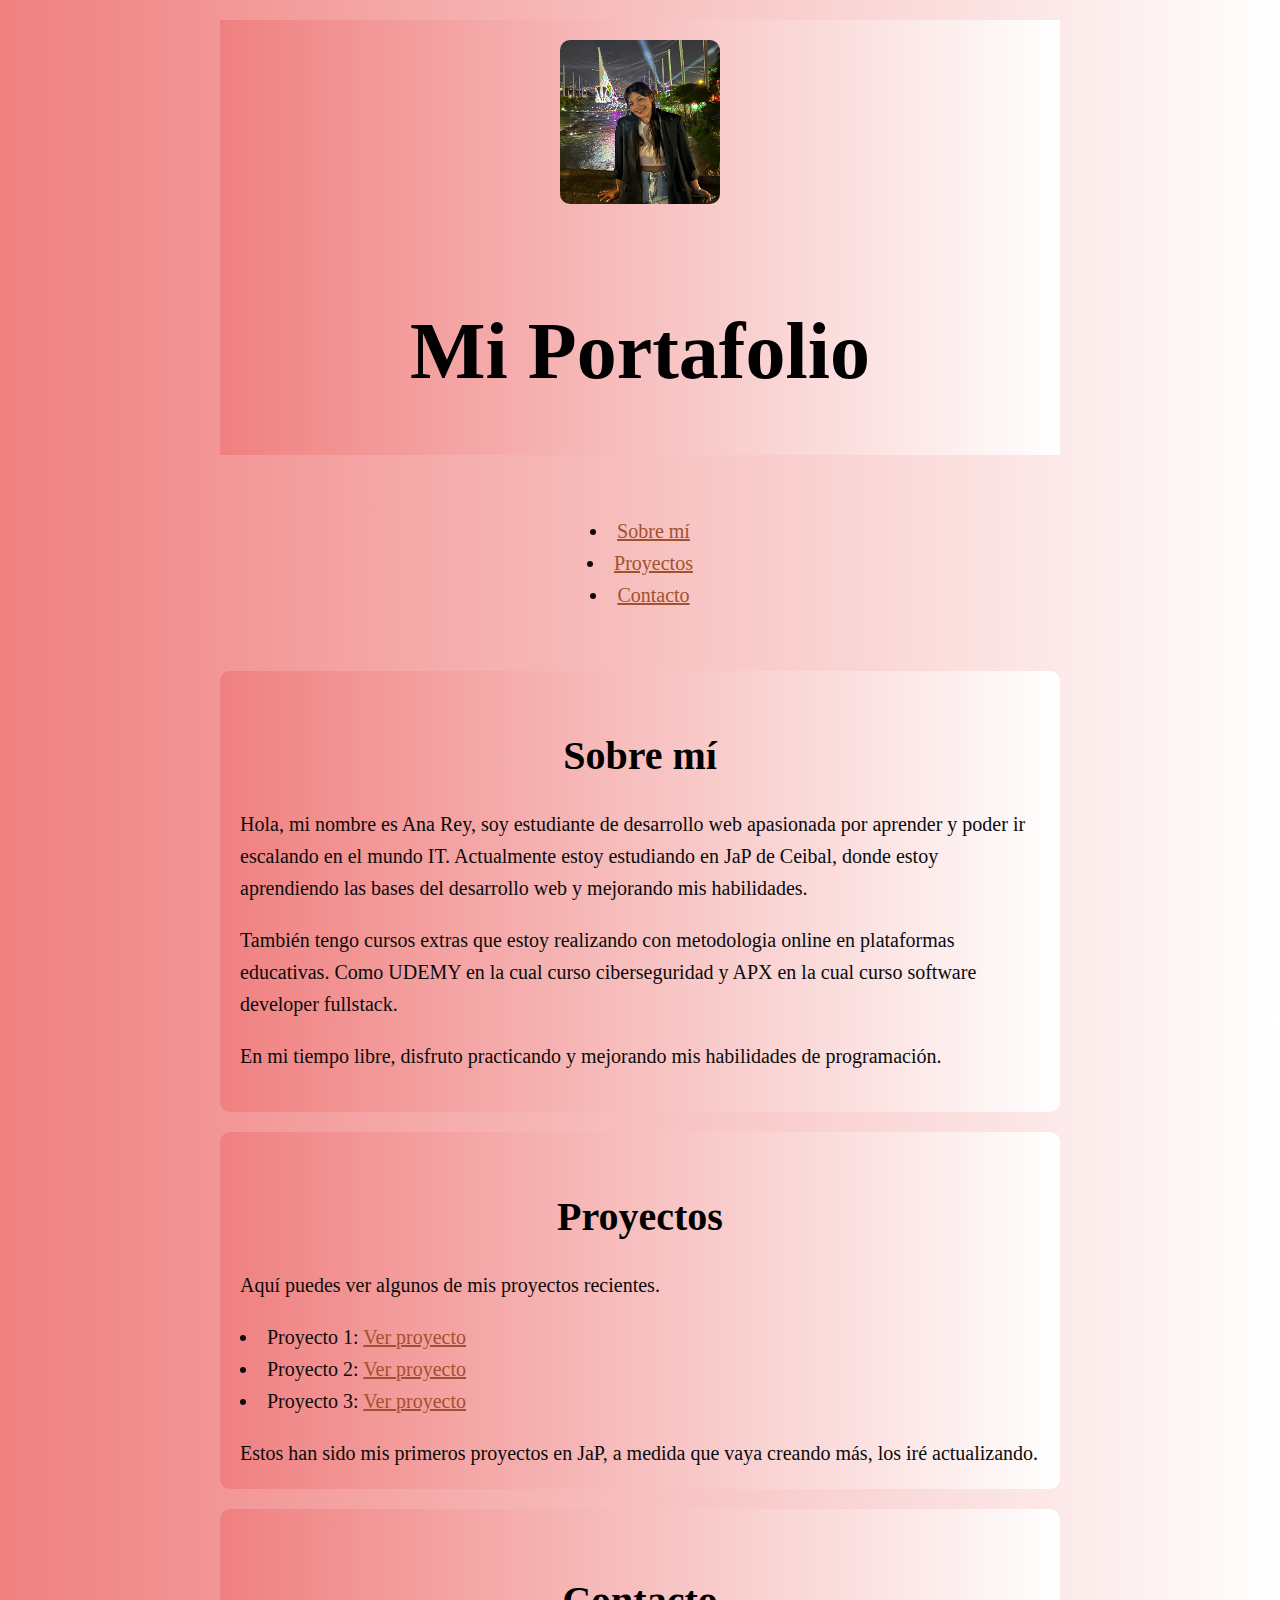
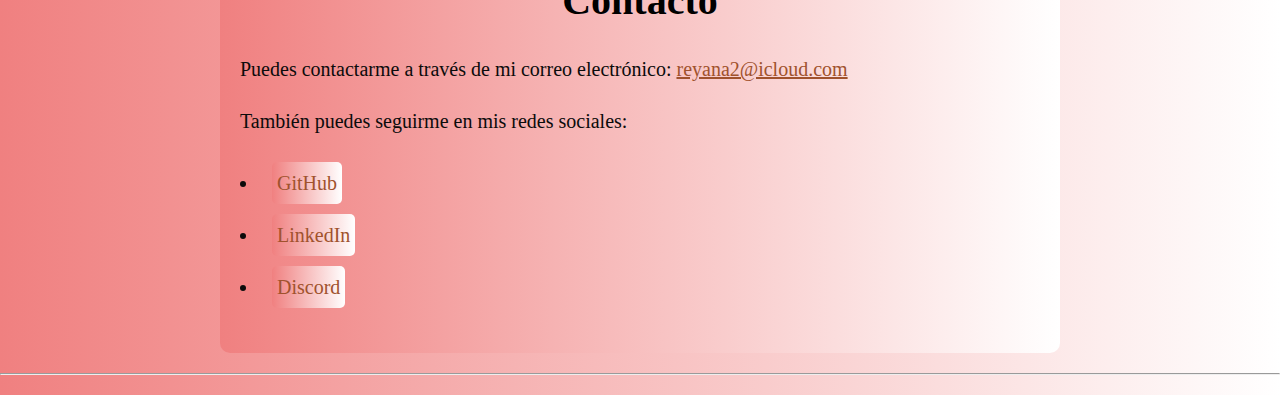
<file: index.html>
<!DOCTYPE html>
<html lang="es">
  <head>
    <meta charset="UTF-8" />
    <meta name="viewport" content="width=device-width, initial-scale=1.0" />
    <title>Mi portafolio</title>
    <link rel="stylesheet" href="style.css" />
  </head>
  <body>
    <div class="col-12 col-md-6 col-lg-4"></div>
    <header>
      <img src="imagen_port.JPEG" alt="Foto portafolio" />
      <h1>Mi Portafolio</h1>
    </header>
    <div class="col-12 col-md-6 col-lg-4"></div>
    <nav>
      <ul>
        <li><a href="#about">Sobre mí</a></li>
        <li><a href="#proyectos">Proyectos</a></li>
        <li><a href="#contact">Contacto</a></li>
      </ul>
    </nav>
    <div class="col-12 col-md-6 col-lg-4"></div>
    <section id="about">
      <h2>Sobre mí</h2>
      <p>
        Hola, mi nombre es Ana Rey, soy estudiante de desarrollo web apasionada
        por aprender y poder ir escalando en el mundo IT. Actualmente estoy
        estudiando en JaP de Ceibal, donde estoy aprendiendo las bases del
        desarrollo web y mejorando mis habilidades.
      </p>
      <p>
        También tengo cursos extras que estoy realizando con metodologia online
        en plataformas educativas. Como UDEMY en la cual curso ciberseguridad y
        APX en la cual curso software developer fullstack.
      </p>
      <p>
        En mi tiempo libre, disfruto practicando y mejorando mis habilidades de
        programación.
      </p>
    </section>
    <section id="proyectos">
      <div class="col-12 col-md-6 col-lg-4"></div>
      <h2>Proyectos</h2>
      <p>Aquí puedes ver algunos de mis proyectos recientes.</p>
      <ul>
        <li>
          Proyecto 1:
          <a
            href="./mis_proyectos/proyecto1/practica_grupal.html"
            target="_blank"
            >Ver proyecto</a
          >
        </li>
        <li>
          Proyecto 2:
          <a href="./mis_proyectos/proyecto2/practica_js.html">Ver proyecto</a>
        </li>
        <li>
          Proyecto 3:
          <a href="./mis_proyectos/proyecto3/practicojs.html">Ver proyecto</a>
        </li>
      </ul>
      <div class="normal">
        <div class="col-12 col-md-6 col-lg-4"></div>
        <span>
          Estos han sido mis primeros proyectos en JaP, a medida que vaya
          creando más, los iré actualizando.
        </span>
      </div>
    </section>
    <section id="contact">
      <div class="col-12 col-md-6 col-lg-4"></div>
      <h3>Contacto</h3>
      <p>
        Puedes contactarme a través de mi correo electrónico:
        <a href="e-mail:reyana2@icloud.com">reyana2@icloud.com</a>
      </p>
      <p>También puedes seguirme en mis redes sociales:</p>
      <div class="col-12 col-md-6 col-lg-4"></div>
      <ul>
        <li>
          <button class="social-button">
            <a href="https://github.com/aniitaa-reey"> GitHub</a>
          </button>
        </li>
        <li>
          <button class="social-button">
            <a href="https://linkedin.com/in/ana-rey-05243232b"> LinkedIn</a>
          </button>
        </li>
        <li>
          <button class="social-button">
            <a href="https://discord.com/aniitaa4954"> Discord</a>
          </button>
        </li>
      </ul>
    </section>
    <hr />
  </body>
</html>
</file>
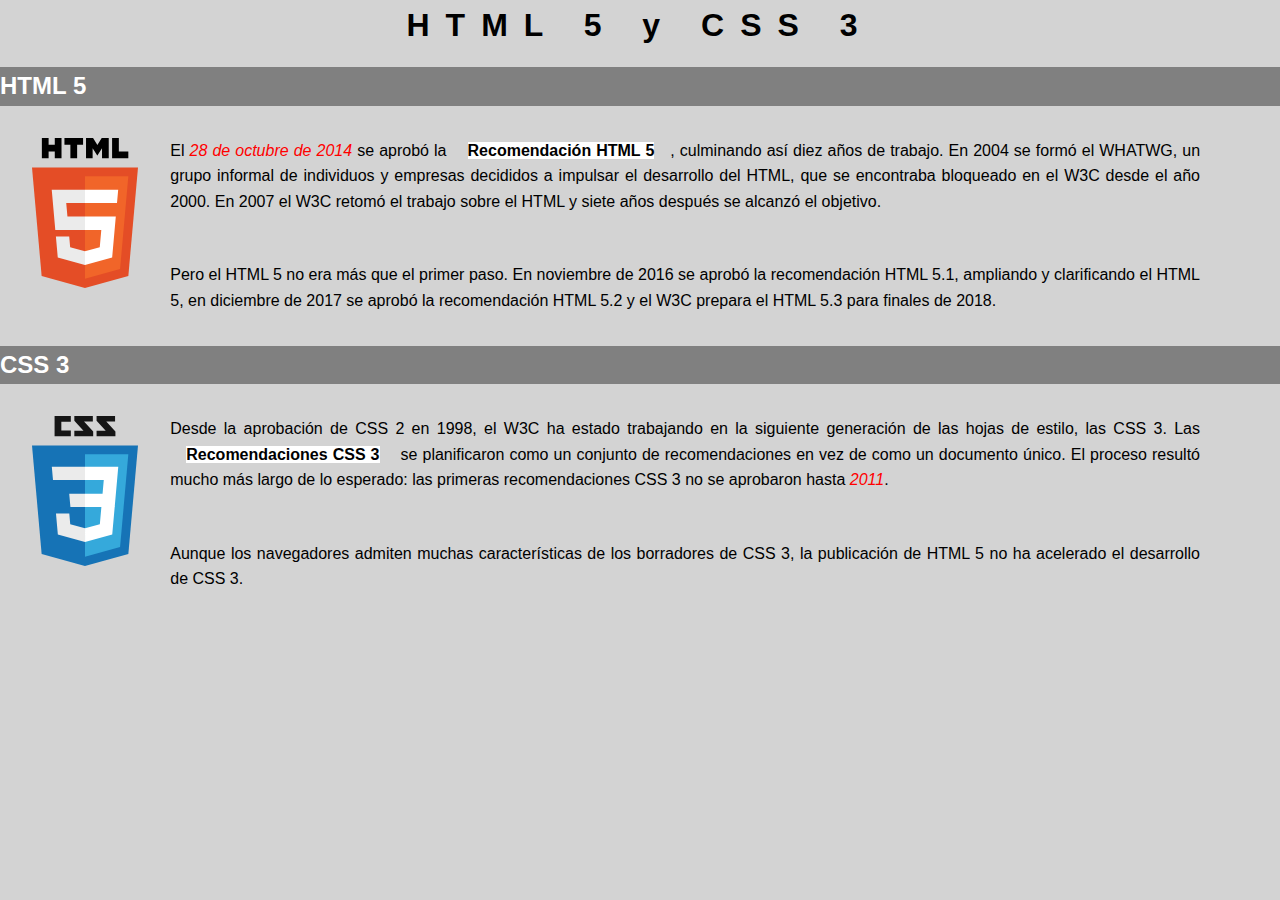
<file: mis_proyectos/proyecto1/pagina_html5.html>
<!DOCTYPE html>
<html lang="es">
  <head>
    <meta charset="utf-8" />
    <link rel="stylesheet" href="practica_grupal.css" />
    <title>Práctica Grupal CSS</title>
  </head>

  <body>
    <h1>HTML 5 y CSS 3</h1>

    <h2>HTML 5</h2>

    <div class="con_imagen_html5">
      <img src="html5-logo.svg" alt="HTML5" />
    </div>
    <p>
      El <em>28 de octubre de 2014</em> se aprobó la
      <strong>Recomendación HTML 5</strong>, culminando así diez años de
      trabajo. En 2004 se formó el WHATWG, un grupo informal de individuos y
      empresas decididos a impulsar el desarrollo del HTML, que se encontraba
      bloqueado en el W3C desde el año 2000. En 2007 el W3C retomó el trabajo
      sobre el HTML y siete años después se alcanzó el objetivo.
    </p>
    <p>
      Pero el HTML 5 no era más que el primer paso. En noviembre de 2016 se
      aprobó la recomendación HTML 5.1, ampliando y clarificando el HTML 5, en
      diciembre de 2017 se aprobó la recomendación HTML 5.2 y el W3C prepara el
      HTML 5.3 para finales de 2018.
    </p>

    <h2>CSS 3</h2>
    <div class="con_imagen_css3">
      <img src="css3-logo.svg" alt="css3-logo" />
    </div>
    <p>
      Desde la aprobación de CSS 2 en 1998, el W3C ha estado trabajando en la
      siguiente generación de las hojas de estilo, las CSS 3. Las
      <strong>Recomendaciones CSS 3</strong> se planificaron como un conjunto de
      recomendaciones en vez de como un documento único. El proceso resultó
      mucho más largo de lo esperado: las primeras recomendaciones CSS 3 no se
      aprobaron hasta <em>2011</em>.
    </p>
    <p>
      Aunque los navegadores admiten muchas características de los borradores de
      CSS 3, la publicación de HTML 5 no ha acelerado el desarrollo de CSS 3.
    </p>
  </body>
</html>
</file>
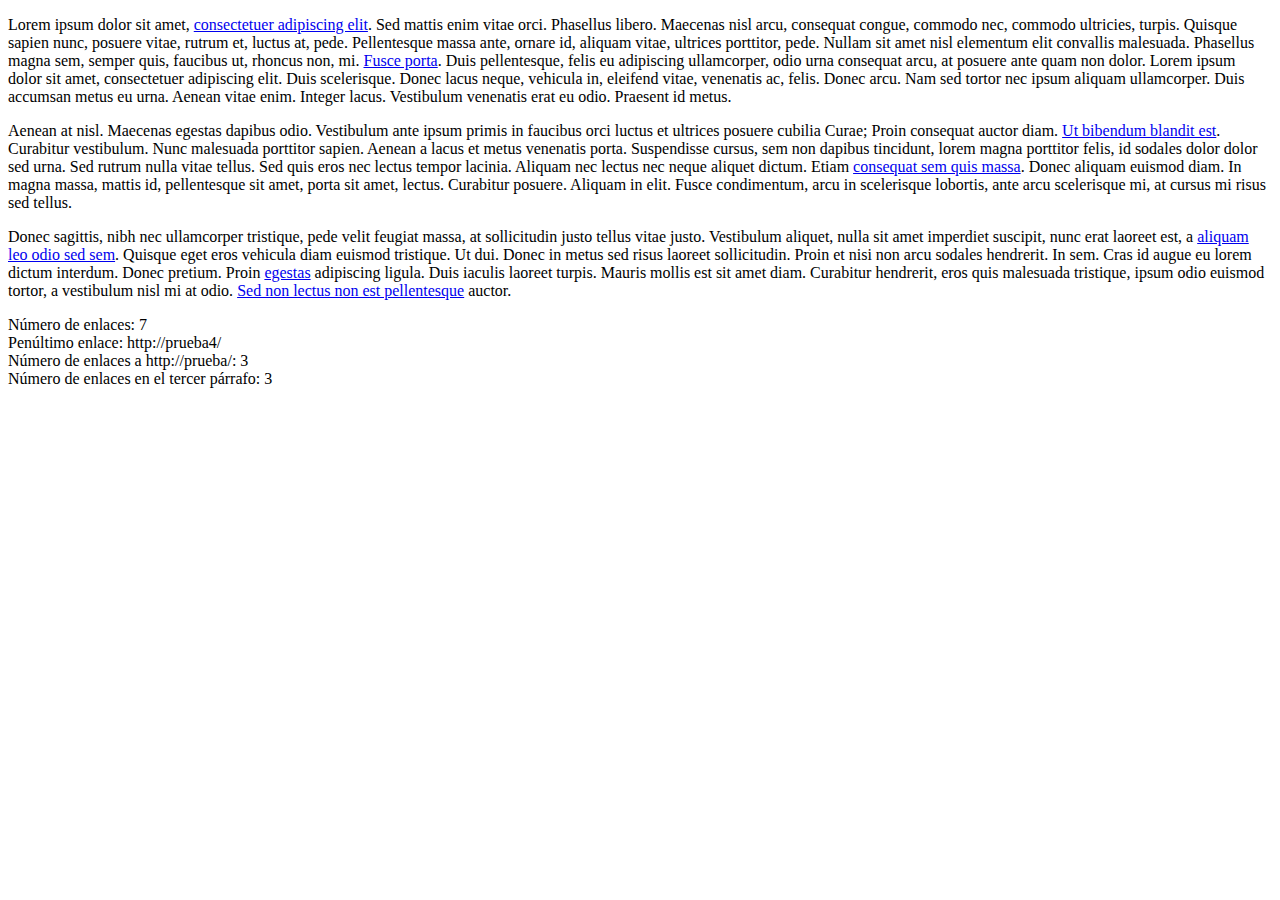
<file: mis_proyectos/proyecto2/practica_js.html>
<!DOCTYPE html>
<html lang="es">

<head>
	<meta charset="UTF-8">
	<script src="mi_script.js"></script>
	<title>Ejercicio práctica de JS</title>
</head>

<body>
	<p>Lorem ipsum dolor sit amet, <a href="http://prueba/">consectetuer adipiscing elit</a>. Sed mattis enim vitae
		orci. Phasellus libero. Maecenas nisl arcu, consequat congue, commodo nec, commodo ultricies, turpis. Quisque
		sapien nunc, posuere vitae, rutrum et, luctus at, pede. Pellentesque massa ante, ornare id, aliquam vitae,
		ultrices porttitor, pede. Nullam sit amet nisl elementum elit convallis malesuada. Phasellus magna sem, semper
		quis, faucibus ut, rhoncus non, mi. <a href="http://prueba2/">Fusce porta</a>. Duis pellentesque, felis eu
		adipiscing ullamcorper, odio urna consequat arcu, at posuere ante quam non dolor. Lorem ipsum dolor sit amet,
		consectetuer adipiscing elit. Duis scelerisque. Donec lacus neque, vehicula in, eleifend vitae, venenatis ac,
		felis. Donec arcu. Nam sed tortor nec ipsum aliquam ullamcorper. Duis accumsan metus eu urna. Aenean vitae enim.
		Integer lacus. Vestibulum venenatis erat eu odio. Praesent id metus.</p>

	<p>Aenean at nisl. Maecenas egestas dapibus odio. Vestibulum ante ipsum primis in faucibus orci luctus et ultrices
		posuere cubilia Curae; Proin consequat auctor diam. <a href="http://prueba/">Ut bibendum blandit est</a>.
		Curabitur vestibulum. Nunc malesuada porttitor sapien. Aenean a lacus et metus venenatis porta. Suspendisse
		cursus, sem non dapibus tincidunt, lorem magna porttitor felis, id sodales dolor dolor sed urna. Sed rutrum
		nulla vitae tellus. Sed quis eros nec lectus tempor lacinia. Aliquam nec lectus nec neque aliquet dictum. Etiam
		<a href="http://prueba3/">consequat sem quis massa</a>. Donec aliquam euismod diam. In magna massa, mattis id,
		pellentesque sit amet, porta sit amet, lectus. Curabitur posuere. Aliquam in elit. Fusce condimentum, arcu in
		scelerisque lobortis, ante arcu scelerisque mi, at cursus mi risus sed tellus.
	</p>

	<p>Donec sagittis, nibh nec ullamcorper tristique, pede velit feugiat massa, at sollicitudin justo tellus vitae
		justo. Vestibulum aliquet, nulla sit amet imperdiet suscipit, nunc erat laoreet est, a <a href="http://prueba/">
		aliquam leo odio sed sem</a>. Quisque eget eros vehicula diam euismod tristique. Ut dui.
		Donec in metus sed risus laoreet sollicitudin. Proin et nisi non arcu sodales hendrerit. In sem. Cras id
		augue eu lorem dictum interdum. Donec pretium. Proin <a href="http://prueba4/">egestas</a> adipiscing ligula.
		Duis iaculis laoreet turpis. Mauris mollis est sit amet diam. Curabitur hendrerit, eros quis malesuada
		tristique, ipsum odio euismod tortor, a vestibulum nisl mi at odio. <a href="http://prueba5/">Sed non lectus non
		est pellentesque</a> auctor.</p>

	<p id="info">

	</p>
</body>

</html>
</file>
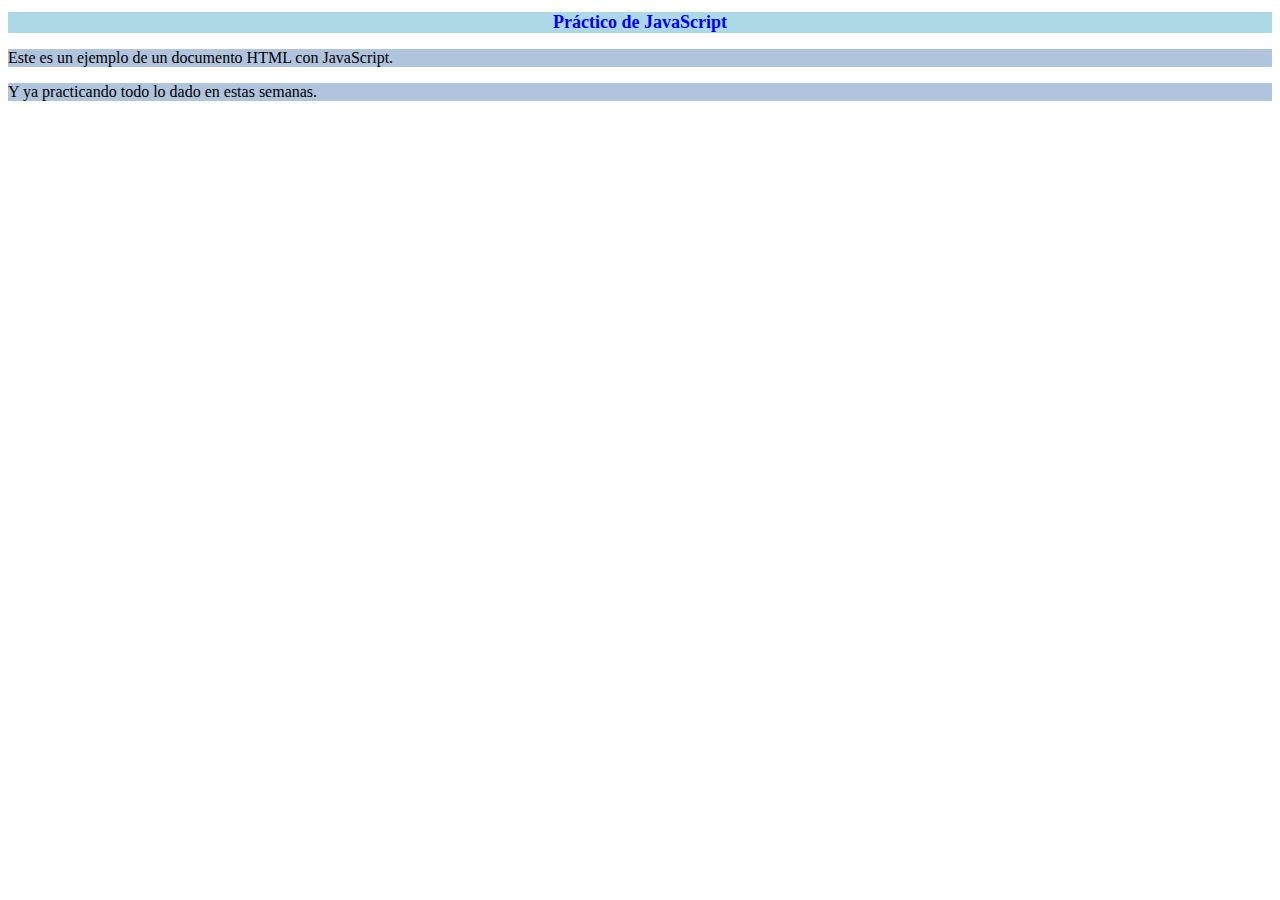
<file: mis_proyectos/proyecto3/practicojs.html>
<!DOCTYPE html>
<html lang="es">
  <head>
    <meta charset="UTF-8" />
    <meta name="viewport" content="width=device-width, initial-scale=1.0" />
    <title>PracticoIndividualjs</title>
    <script src="practicojs.js"></script>
    <link rel="stylesheet" href="practicojs.css" />
  </head>
  <body>
    <h1>Práctico de JavaScript</h1>
    <p>Este es un ejemplo de un documento HTML con JavaScript.</p>
    <p>Y ya practicando todo lo dado en estas semanas.</p>
  </body>
</html>
</file>
<file: style.css>
* {
  font-family: "Times New Roman", Times, serif;
  font-size: 20px;
  line-height: 1.6;
  color: #0b0b0b;
}
img {
  max-width: 20%;
  border-radius: 10px;
  float: center;
  margin-left: 20px;
  margin-right: 20px;
  margin-bottom: 20px;
}

header {
  background: linear-gradient(to right, lightcoral, white);
  margin: 20px auto;
  padding: 20px;
  max-width: 800px;
  text-align: center;
}

body {
  background: linear-gradient(to right, lightcoral, white);
  margin: 20px auto;
  padding: 0;
}

h1 {
  font-size: 4em;
  font-style: normal;
  color: black;
  margin-bottom: 20px;
  text-align: center;
}

h2,
h3 {
  font-size: 2em;
  font-style: normal;
  color: black;
  margin-bottom: 10px;
  text-align: center;
}

nav {
  background: linear-gradient(to right, lightcoral, white);
  padding: 20px;
  text-align: center;
}
ul {
  font-size: 20px;
  list-style-position: inside;
  padding: 0;
}
#about,
#proyectos,
#contact {
  font-style: normal;
  color: black;
  margin: 20px auto;
  padding: 20px;
  max-width: 800px;
  background: linear-gradient(to right, lightcoral, white);
  border-radius: 10px;
}

#projects ul {
  list-style-type: square;
  padding-left: 20px;
  text-align: center;
  list-style-position: inside;
}
a {
  color: sienna;
  text-decoration: solid underline;
}

.social-button {
  background: linear-gradient(to right, lightcoral, white);
  font-size: 5px;
  color: black;
  padding: 5px 5px;
  border: none;
  border-radius: 5px;
  cursor: pointer;
  margin: 5px;
}

.social-button a {
  color: sienna;
  text-decoration: none;
}

span .normal {
  font-size: 15px;
  color: black;
  text-align: center;
  margin: 5px;
  padding: 5px;
}
</file>
<file: mis_proyectos/proyecto1/practica_grupal.css>
* {
  font-family: "arial", sans-serif;
  box-sizing: border-box;
  margin: 0;
  padding: 0;
}

h1 {
  text-align: center;
  font-size: 2rem;
  letter-spacing: 1rem;
  font-weight: bolder;
  color: black;
}

h2 {
  border: 100%;
  color: white;
  background-color: gray;
  text-align: left;
  font-weight: bolder;
  margin-top: 1rem;
}
.con_imagen_html5 {
  display: flex;
  float: left;
  margin: 1em;
  padding: 1rem;
}

.con_imagen_css3 {
  display: flex;
  float: left;
  margin: 1em;
  padding: 1rem;
}

p {
  margin: 1rem;
  padding: 1rem;
  text-align: justify;
  margin-right: 4rem;
}

em {
  color: red;
}

body {
  background-color: lightgrey;
  color: black;
  line-height: 1.6;
}
strong {
  margin: 1rem;
  background-color: white;
}
</file>
<file: mis_proyectos/proyecto3/practicojs.css>
h1 {
  background-color: lightblue;
  color: blue;
  font-size: large;
  text-align: center;
}
p {
  font-size: 16px;
  background-color: lightsteelblue;
  color: black;
}
</file>
